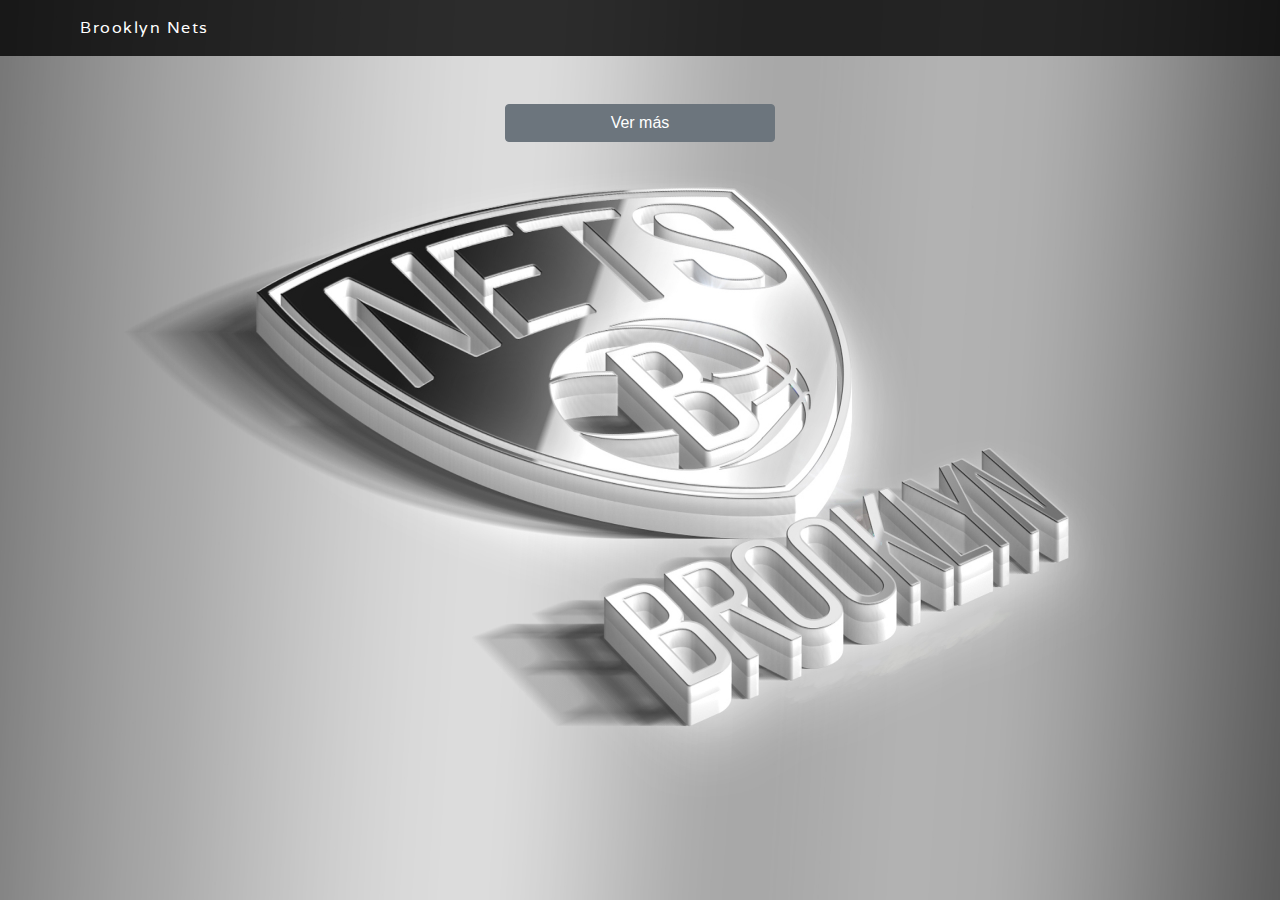
<file: index.html>
<!DOCTYPE html>
<html>
<head>
  <title>Brooklyn Nets</title>
  <meta charset="utf-8">
  
  <meta name="viewport" content="width=device-width, initial-scale=1, shrik-to-fit = no">
  <meta http-equiv="x-ua-compatible" content="ie-edge">

  <link rel="stylesheet" type="text/css" href="bootstrap.css">
  <link rel="stylesheet" type="text/css" href="./cssIndex.css">

  <link rel="stylesheet" href="https://use.fontawesome.com/releases/v5.15.1/css/all.css" integrity="sha384-vp86vTRFVJgpjF9jiIGPEEqYqlDwgyBgEF109VFjmqGmIY/Y4HV4d3Gp2irVfcrp" crossorigin="anonymous">
  
  <link href="https://fonts.googleapis.com/css2?family=Varela&display=swap" rel="stylesheet">
  <link href="https://fonts.googleapis.com/css2?family=Playfair+Display&display=swap" rel="stylesheet"> 

   <script src="https://maxcdn.bootstrapcdn.com/bootstrap/4.5.2/js/bootstrap.min.js"></script>

</head>

<body>

    <div class="barraNav ml-auto">

        <nav class="navbar navbar-expand">
            <div class="domenico">
                <ul class="navbar-nav ml-5">
                    <li class="nav-item">
                        <a class="nav-link text-white" href="#"><i class="fas fa-basketball-ball mr-2"></i>Brooklyn Nets</a>
                    </li>
                </ul>
            </div>
        </nav>

    </div>
<div class="container">
    <div class="rou">
        <div class="col-12 text-center mt-5">
         <a href="principal.html"><button class="btn btn-secondary w-25">Ver más</button></a>
        </div>
    </div>
</div>
</file>
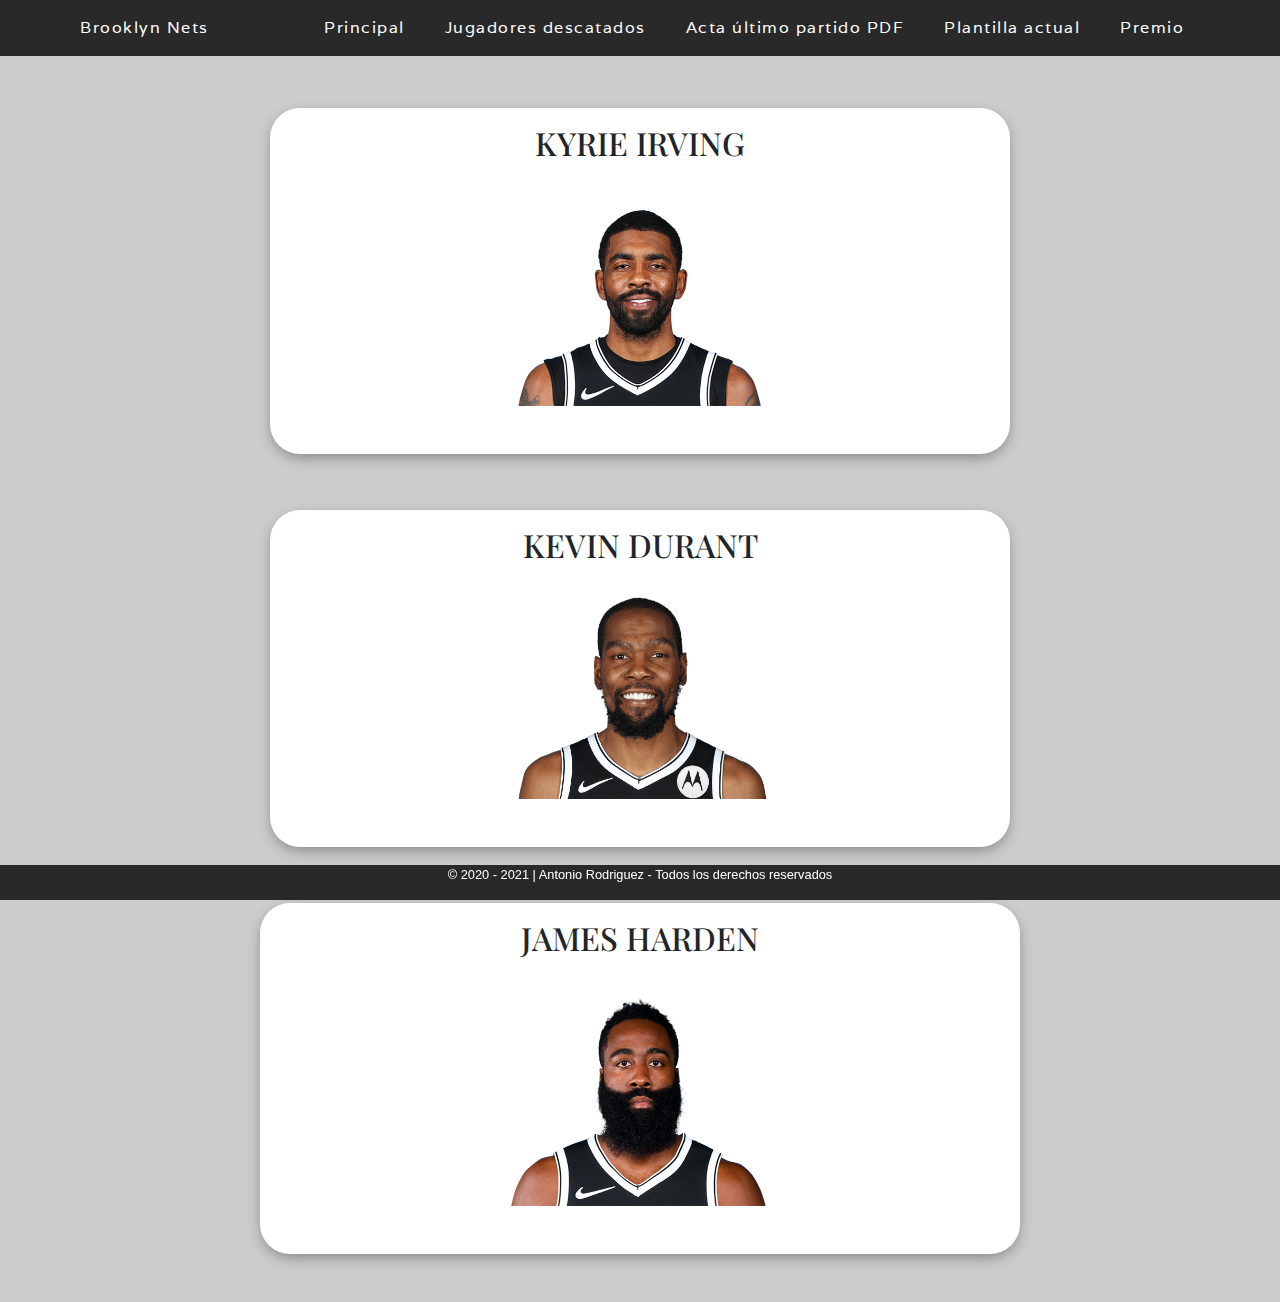
<file: jugadores.html>
<!DOCTYPE html>
<html>
<head>
  <title>Brooklyn Nets</title>
  <meta charset="utf-8">
  
  <meta name="viewport" content="width=device-width, initial-scale=1, shrik-to-fit = no">
  <meta http-equiv="x-ua-compatible" content="ie-edge">

  <link rel="stylesheet" type="text/css" href="bootstrap.css">
  <link rel="stylesheet" type="text/css" href="./cssJugadores.css">

  <link rel="stylesheet" href="https://use.fontawesome.com/releases/v5.15.1/css/all.css" integrity="sha384-vp86vTRFVJgpjF9jiIGPEEqYqlDwgyBgEF109VFjmqGmIY/Y4HV4d3Gp2irVfcrp" crossorigin="anonymous">
  
  <link href="https://fonts.googleapis.com/css2?family=Varela&display=swap" rel="stylesheet">
  <link href="https://fonts.googleapis.com/css2?family=Playfair+Display&display=swap" rel="stylesheet"> 

   <script src="https://maxcdn.bootstrapcdn.com/bootstrap/4.5.2/js/bootstrap.min.js"></script>

</head>

<body>

    <div class="barraNav ml-auto">

        <nav class="navbar navbar-expand">
            <div class="domenico">
                <ul class="navbar-nav ml-5">
                    <li class="nav-item">
                        <a class="nav-link text-white" href="index.html"><i class="fas fa-basketball-ball mr-2"></i>Brooklyn Nets</a>
                    </li>
                </ul>
            </div>

            <div class="ml-auto">
                <ul class="navbar-nav mr-5">
                    <li class="nav-item mr-4"><a class="nav-link text-white" href="principal.html">Principal </a></li>
                    <li class="nav-item mr-4"><a class="nav-link text-white" href="jugadores.html">Jugadores descatados </a></li>
                    <li class="nav-item mr-4"><a class="nav-link text-white" href="nets.pdf">Acta último partido PDF </a></li>
                    <li class="nav-item mr-4"><a class="nav-link text-white" href="plantilla.html">Plantilla actual </a></li>
                    <li class="nav-item mr-4"><a class="nav-link text-white" href="premio.html">Premio </a></li>
                </ul>
            </div>
        </nav>

    </div>

    <div class="container">
        <div class="row mx-auto     mt-5">
            <div class="col-8 mx-auto text-center mt-1 mb-1 primeraFoto">
                <div class=" mt-3 mb-5">
                    <h2>KYRIE IRVING</h2>
                   <a href="https://es.wikipedia.org/wiki/Kyrie_Irving" target="_blank"> <img class='mt-3' src="./IRVING.png" width="300" height="220"></a>
                </div>
            </div>
        </div>

        <div class="row mx-auto mt-5">
            <div class="col-8 mx-auto text-center mt-1 mb-1 segundaFoto">
                <div class=" mt-3 mb-5">
                    <h2>KEVIN DURANT</h2>
                   <a href="https://es.wikipedia.org/wiki/Kevin_Durant" target="_blank"> <img class='mt-3' src="./DURANT.png" width="275" height="210"></a>
                </div>
            </div>
        </div>

        <div class="row mt-5">
            <div class="col-8 mx-auto text-center mt-1 mb-5 ultimaFoto ">
                <div class=" mt-3 mb-5">
                    <h2>JAMES HARDEN</h2>
                   <a href="https://es.wikipedia.org/wiki/James_Harden" target="_blank"> <img class='mt-3' src="./HARDEN.png" width="300" height="225"></a>
                </div>
            </div>
        </div>

    </div>




    <div class="fixed-bottom text-white    footer1">
        <footer>
             <p>© 2020 - 2021 | Antonio Rodriguez - Todos los derechos reservados </p>
       </footer> 
   </div>
   
   <script src="./js-image-zoom.js"></script>
   <script type="text/javascript" src="zoom.js"></script>

   <script src="https://ajax.googleapis.com/ajax/libs/jquery/3.5.1/jquery.min.js"></script>
   <script src="https://cdnjs.cloudflare.com/ajax/libs/popper.js/1.16.0/umd/popper.min.js"></script>
   <script src="https://maxcdn.bootstrapcdn.com/bootstrap/4.5.2/js/bootstrap.min.js"></script>

</body>
</html>
</file>
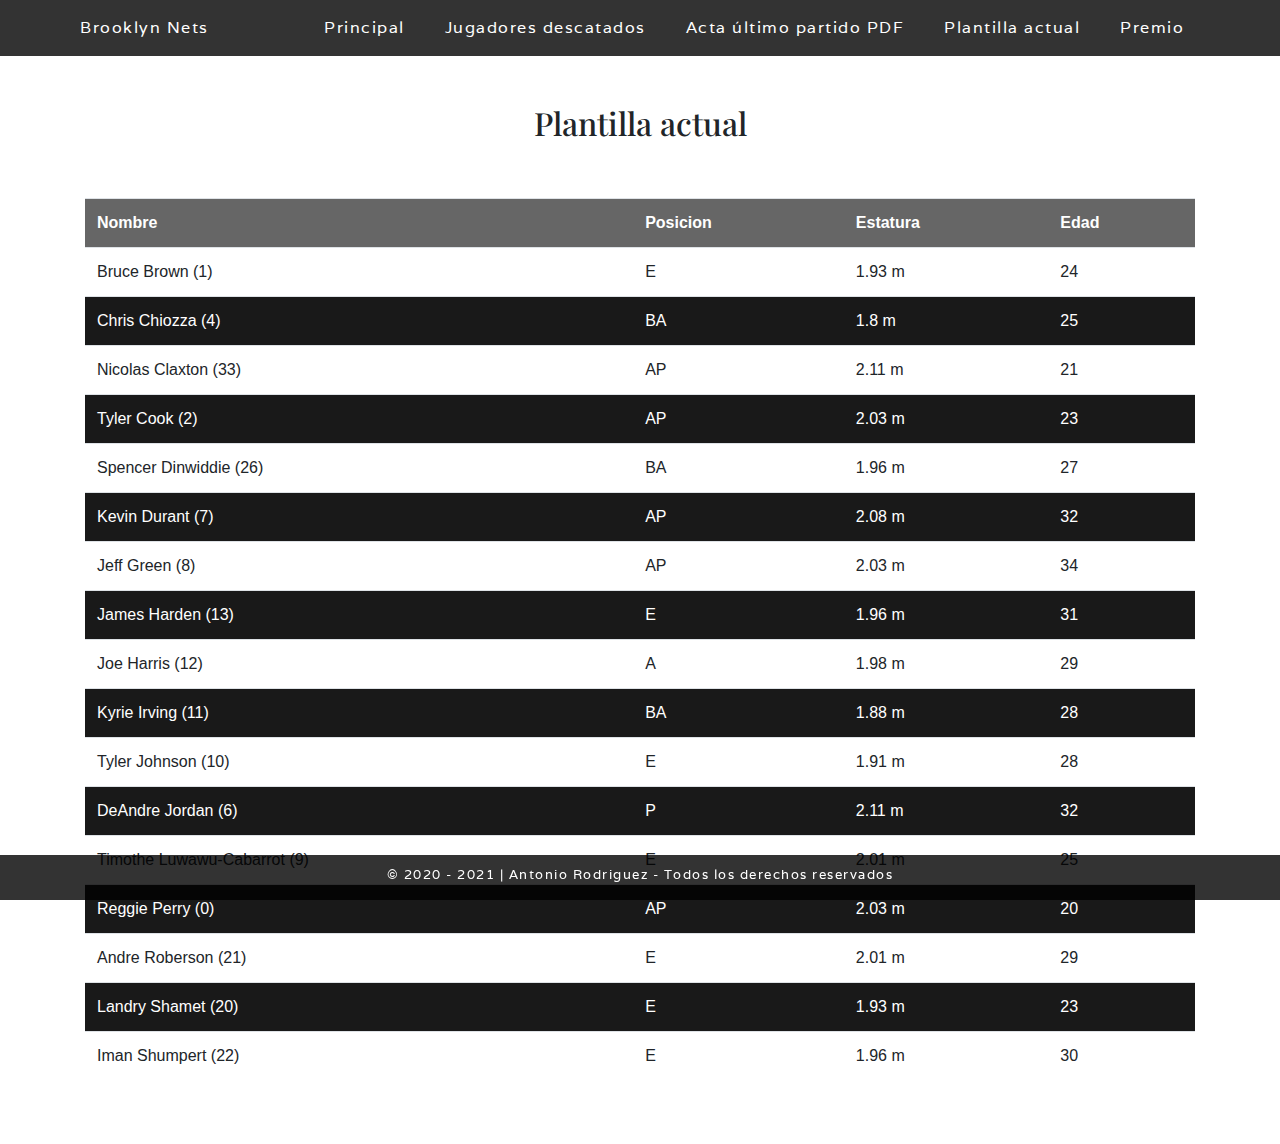
<file: plantilla.html>
<!DOCTYPE html>
<html>
<head>
  <title>Brooklyn Nets</title>
  <meta charset="utf-8">
  
  <meta name="viewport" content="width=device-width, initial-scale=1, shrik-to-fit = no">
  <meta http-equiv="x-ua-compatible" content="ie-edge">

  <link rel="stylesheet" type="text/css" href="bootstrap.css">
  <link rel="stylesheet" type="text/css" href="./cssPlantilla.css">

  <link rel="stylesheet" href="https://use.fontawesome.com/releases/v5.15.1/css/all.css" integrity="sha384-vp86vTRFVJgpjF9jiIGPEEqYqlDwgyBgEF109VFjmqGmIY/Y4HV4d3Gp2irVfcrp" crossorigin="anonymous">
  
  <link href="https://fonts.googleapis.com/css2?family=Varela&display=swap" rel="stylesheet">
  <link href="https://fonts.googleapis.com/css2?family=Playfair+Display&display=swap" rel="stylesheet"> 

   <script src="https://maxcdn.bootstrapcdn.com/bootstrap/4.5.2/js/bootstrap.min.js"></script>

</head>

<body>

  <div class="barraNav ml-auto">
    <nav class="navbar navbar-expand">
      <div class="domenico">
        <ul class="navbar-nav ml-5">
          <li class="nav-item">
            <a class="nav-link text-white" href="index.html"><i class="fas fa-basketball-ball mr-2"></i>Brooklyn Nets</a>
          </li>
        </ul>
      </div>

      <div class="ml-auto">
        <ul class="navbar-nav mr-5">
					<li class="nav-item mr-4"><a class="nav-link text-white" href="principal.html">Principal </a></li>
          <li class="nav-item mr-4"><a class="nav-link text-white" href="jugadores.html">Jugadores descatados </a></li>
          <li class="nav-item mr-4"><a class="nav-link text-white" href="nets.pdf">Acta último partido PDF </a></li>
          <li class="nav-item mr-4"><a class="nav-link text-white" href="plantilla.html">Plantilla actual </a></li>
          <li class="nav-item mr-4"><a class="nav-link text-white" href="premio.html">Premio </a></li>
        </ul>
      </div>
    </nav>
  </div>

  <div class="container">
			
			<div class="row">
        <div class="col-12 mt-5">
          <h2>Plantilla actual</h2>
        </div>  
				<div class="col-12 mt-5 mb-5">
          <table class="table">
            <tr id="cabecera" class="text-white">
              <th>Nombre</th>
              <th>Posicion</th>
              <th>Estatura</th>
              <th>Edad</th>
            </tr>
            <tr>
              <td>Bruce Brown (1)</td>
              <td>E</td>
              <td>1.93 m</td>
              <td>24</td>
            </tr>
            <tr id="impar" class="text-white">
              <td>Chris Chiozza (4)</td>
              <td>BA</td>
              <td>1.8 m</td>
              <td>25</td>
            </tr>
            <tr>
              <td>Nicolas Claxton (33)</td>
              <td>AP</td>
              <td>2.11 m</td>
              <td>21</td>
            </tr>
            <tr id="impar" class="text-white">
              <td>Tyler Cook (2)</td>
              <td>AP</td>
              <td>2.03 m</td>
              <td>23</td>
            </tr>
            <tr>
              <td>Spencer Dinwiddie (26)</td>
              <td>BA</td>
              <td>1.96 m</td>
              <td>27</td>
            </tr>
            <tr id="impar" class="text-white">
              <td>Kevin Durant (7)</td>
              <td>AP</td>
              <td>2.08 m</td>
              <td>32</td>
            </tr>
            <tr>
              <td>Jeff Green (8)</td>
              <td>AP</td>
              <td>2.03 m</td>
              <td>34</td>
            </tr>
            <tr id="impar" class="text-white">
              <td>James Harden (13)</td>
              <td>E</td>
              <td>1.96 m</td>
              <td>31</td>
            </tr>
            <tr>
              <td>Joe Harris (12)</td>
              <td>A</td>
              <td>1.98 m</td>
              <td>29</td>
            </tr>
            <tr id="impar" class="text-white">
              <td>Kyrie Irving (11)</td>
              <td>BA</td>
              <td>1.88 m</td>
              <td>28</td>
            </tr>
            <tr>
              <td>Tyler Johnson (10)</td>
              <td>E</td>
              <td>1.91 m</td>
              <td>28</td>
            </tr>
            <tr id="impar" class="text-white">
              <td>DeAndre Jordan (6)</td>
              <td>P</td>
              <td>2.11 m</td>
              <td>32</td>
            </tr>
            <tr>
              <td>Timothe Luwawu-Cabarrot (9)</td>
              <td>E</td>
              <td>2.01 m</td>
              <td>25</td>
            </tr>
            <tr id="impar" class="text-white">
              <td>Reggie Perry (0)</td>
              <td>AP</td>
              <td>2.03 m</td>
              <td>20</td>
            </tr>
            <tr>
              <td>Andre Roberson (21)</td>
              <td>E</td>
              <td>2.01 m</td>
              <td>29</td>
            </tr>
            <tr id="impar" class="text-white">
              <td>Landry Shamet (20)</td>
              <td>E</td>
              <td>1.93 m</td>
              <td>23</td>
            </tr>
            <tr>
              <td>Iman Shumpert (22)</td>
              <td>E</td>
              <td>1.96 m</td>
              <td>30</td>
            </tr>
          </table>
        </div>
      </div>
    </div>

    <div class="fixed-bottom text-white    footer1">
      <footer>
         <p>© 2020 - 2021 | Antonio Rodriguez - Todos los derechos reservados </p>
     </footer> 
   </div>

   <script src="https://ajax.googleapis.com/ajax/libs/jquery/3.5.1/jquery.min.js"></script>
   <script src="https://cdnjs.cloudflare.com/ajax/libs/popper.js/1.16.0/umd/popper.min.js"></script>
    <script src="https://maxcdn.bootstrapcdn.com/bootstrap/4.5.2/js/bootstrap.min.js"></script>
</body>
</html>
</file>
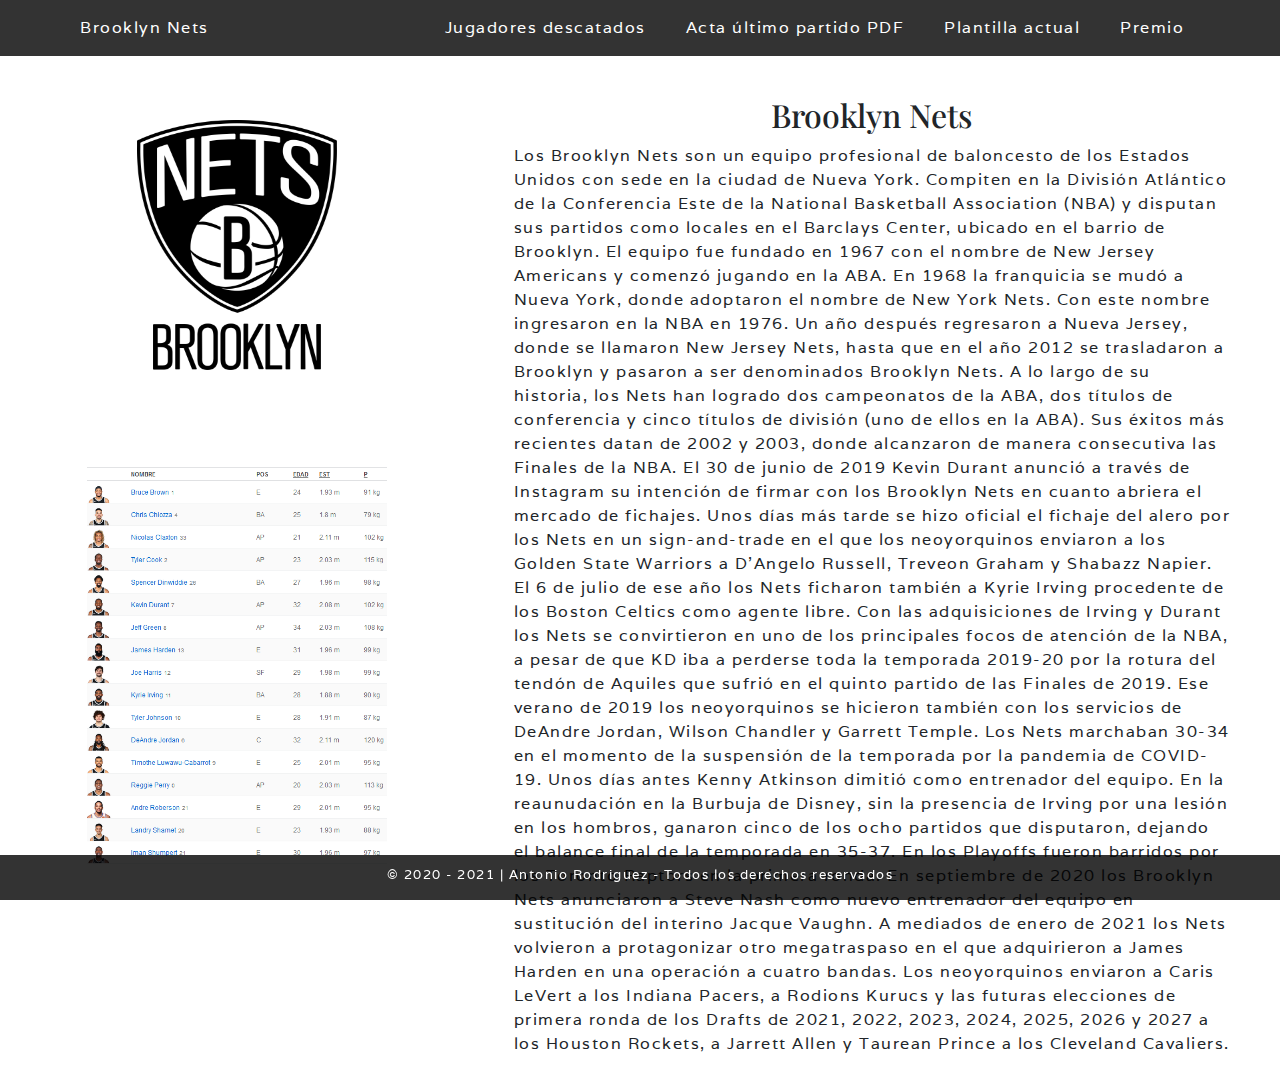
<file: principal.html>
<!DOCTYPE HTML>
<html>
	<head>
		<title>Brooklyn Nets</title>
		<meta charset="utf-8">
		
		<meta name="viewport" content="width=device-width, initial-scale=1, shrik-to-fit = no">
		<meta http-equiv="x-ua-compatible" content="ie-edge">

		<link rel="stylesheet" type="text/css" href="bootstrap.css">
		<link rel="stylesheet" type="text/css" href="./cssPrincipal.css">

		<link rel="stylesheet" href="https://use.fontawesome.com/releases/v5.15.1/css/all.css" integrity="sha384-vp86vTRFVJgpjF9jiIGPEEqYqlDwgyBgEF109VFjmqGmIY/Y4HV4d3Gp2irVfcrp" crossorigin="anonymous">
		
		<link href="https://fonts.googleapis.com/css2?family=Varela&display=swap" rel="stylesheet">
		<link href="https://fonts.googleapis.com/css2?family=Playfair+Display&display=swap" rel="stylesheet"> 

	 	<script src="https://maxcdn.bootstrapcdn.com/bootstrap/4.5.2/js/bootstrap.min.js"></script>

	 </head>

	 <body>

		<div class="barraNav ml-auto">
			<nav class="navbar navbar-expand">
				<div class="domenico">
					<ul class="navbar-nav ml-5">
						<li class="nav-item">
							<a class="nav-link text-white" href="index.html"><i class="fas fa-basketball-ball mr-2"></i>Brooklyn Nets</a>
						</li>
					</ul>
				</div>

				<div class="ml-auto">
					<ul class="navbar-nav mr-5">
						<li class="nav-item mr-4"><a class="nav-link text-white" href="jugadores.html">Jugadores descatados </a></li>
						<li class="nav-item mr-4"><a class="nav-link text-white" href="nets.pdf">Acta último partido PDF </a></li>
						<li class="nav-item mr-4"><a class="nav-link text-white" href="plantilla.html">Plantilla actual </a></li>
						<li class="nav-item mr-4"><a class="nav-link text-white" href="premio.html">Premio </a></li>
					</ul>
				</div>
			</nav>
		</div>

		<div class="container textoAplicacion">
			<div class="row">
				<div class="mt-3 mx-auto">
					
				</div>
			</div>
		</div>

		<div class="container-fluid">
			
			<div class="row">

				<div class="text-center col-4 mt-5 mr-5 ml-4">
					<img class='mb-5' src="./Escudo.png" width="200" height="250">

					<div class="mt-5" id="img-container">
						<img src="./plantilla.png"  width="300" height="400">
					</div>
				</div>

			
				<div class="col-7 mt-4">
					<h2>Brooklyn Nets</h2>

					<p>Los Brooklyn Nets son un equipo profesional de baloncesto de los Estados Unidos con sede en la ciudad de Nueva York. Compiten en la División Atlántico de la Conferencia Este de la National Basketball Association (NBA) y disputan sus partidos como locales en el Barclays Center, ubicado en el barrio de Brooklyn.

						El equipo fue fundado en 1967 con el nombre de New Jersey Americans y comenzó jugando en la ABA. En 1968 la franquicia se mudó a Nueva York, donde adoptaron el nombre de New York Nets. Con este nombre ingresaron en la NBA en 1976. Un año después regresaron a Nueva Jersey, donde se llamaron New Jersey Nets, hasta que en el año 2012 se trasladaron a Brooklyn y pasaron a ser denominados Brooklyn Nets.
						
						A lo largo de su historia, los Nets han logrado dos campeonatos de la ABA, dos títulos de conferencia y cinco títulos de división (uno de ellos en la ABA). Sus éxitos más recientes datan de 2002 y 2003, donde alcanzaron de manera consecutiva las Finales de la NBA.
						El 30 de junio de 2019 Kevin Durant anunció a través de Instagram su intención de firmar con los Brooklyn Nets en cuanto abriera el mercado de fichajes. Unos días más tarde se hizo oficial el fichaje del alero por los Nets en un sign-and-trade en el que los neoyorquinos enviaron a los Golden State Warriors a D'Angelo Russell, Treveon Graham y Shabazz Napier. El 6 de julio de ese año los Nets ficharon también a Kyrie Irving procedente de los Boston Celtics como agente libre.

						Con las adquisiciones de Irving y Durant los Nets se convirtieron en uno de los principales focos de atención de la NBA, a pesar de que KD iba a perderse toda la temporada 2019-20 por la rotura del tendón de Aquiles que sufrió en el quinto partido de las Finales de 2019. Ese verano de 2019 los neoyorquinos se hicieron también con los servicios de DeAndre Jordan, Wilson Chandler y Garrett Temple. Los Nets marchaban 30-34 en el momento de la suspensión de la temporada por la pandemia de COVID-19. Unos días antes Kenny Atkinson dimitió como entrenador del equipo. En la reaunudación en la Burbuja de Disney, sin la presencia de Irving por una lesión en los hombros, ganaron cinco de los ocho partidos que disputaron, dejando el balance final de la temporada en 35-37. En los Playoffs fueron barridos por los Toronto Raptors en la primera ronda.

						En septiembre de 2020 los Brooklyn Nets anunciaron a Steve Nash como nuevo entrenador del equipo en sustitución del interino Jacque Vaughn. A mediados de enero de 2021 los Nets volvieron a protagonizar otro megatraspaso en el que adquirieron a James Harden en una operación a cuatro bandas. Los neoyorquinos enviaron a Caris LeVert a los Indiana Pacers, a Rodions Kurucs y las futuras elecciones de primera ronda de los Drafts de 2021, 2022, 2023, 2024, 2025, 2026 y 2027 a los Houston Rockets, a Jarrett Allen y Taurean Prince a los Cleveland Cavaliers.</p>
						
				</div>

			</div>
		</div>

				

		<div class="fixed-bottom text-white    footer1">
			 <footer>
			  	<p>© 2020 - 2021 | Antonio Rodriguez - Todos los derechos reservados </p>
			</footer> 
		</div>
		
		<script src="./js-image-zoom.js"></script>
		<script type="text/javascript" src="zoom.js"></script>

		<script src="https://ajax.googleapis.com/ajax/libs/jquery/3.5.1/jquery.min.js"></script>
	    <script src="https://cdnjs.cloudflare.com/ajax/libs/popper.js/1.16.0/umd/popper.min.js"></script>
	 	<script src="https://maxcdn.bootstrapcdn.com/bootstrap/4.5.2/js/bootstrap.min.js"></script>
	</body>
</html>
</file>
<file: cssIndex.css>
body{
background-image: url('fondoNets.jpg');
background-repeat: no-repeat;
background-attachment: fixed;
background-size: 100% 100%;
}

/*BARRA DE NAVEGACION*/

.barraNav{
	background-color: rgba(0,0,0,0.8);
}
li {
	font-family: 'Varela', sans-serif;
	letter-spacing: 1.5px;
}
</file>
<file: cssJugadores.css>
/*BARRA DE NAVEGACION*/

.barraNav{
	background-color: rgba(0,0,0,0.8);
}

/*PIE DE PÁGINA*/

.footer1{
	background-color: rgba(0,0,0,0.8);
	text-align: center;
}

/*ESTILO ETIQUETAS*/

h2 {
	text-align: center;
	font-family: 'Playfair Display', serif;
}

li {
	font-family: 'Varela', sans-serif;
	letter-spacing: 1.5px;
}

footer{
	font-size: 80%;
}

/*DIVS FOTOS*/
.ultimaFoto{
    margin-bottom: 200px;
}


.primeraFoto, .segundaFoto, .ultimaFoto {
    box-shadow: 0 5px 15px -3px rgba(0,0,0,0.4);
    background-color: white;
    border-radius: 30px;
}


body{
    background-repeat: no-repeat;
    background-size: 100% 100%;
    background-attachment: fixed;
    width: 100%;
    height: 100%;
    block-size: auto;
    background-color:  rgba(0,0,0,0.2); 
}
</file>
<file: cssPlantilla.css>
#impar{
    background-color: rgba(0, 0, 0, 0.9);
}

#cabecera{
    background-color: rgba(0, 0, 0, 0.6);
}

/*BARRA DE NAVEGACION*/

.barraNav{
	background-color: rgba(0,0,0,0.8);
}

/*PIE DE PÁGINA*/

.footer1{
	background-color: rgba(0,0,0,0.8);
	text-align: center;
}

/*ESTILO ETIQUETAS*/

h2 {
	text-align: center;
	font-family: 'Playfair Display', serif;
}

p {
	margin-top: 10px;
	letter-spacing: 1.5px;
	font-family: 'Varela', sans-serif;
}

li {
	font-family: 'Varela', sans-serif;
	letter-spacing: 1.5px;
}

footer{
	font-size: 80%;
}
</file>
<file: cssPrincipal.css>
body{
	overflow: hidden;
}

/*BARRA DE NAVEGACION*/

.barraNav{
	background-color: rgba(0,0,0,0.8);
}

/*PIE DE PÁGINA*/

.footer1{
	background-color: rgba(0,0,0,0.8);
	text-align: center;
}

/*ESTILO ETIQUETAS*/

h2 {
	text-align: center;
	font-family: 'Playfair Display', serif;
}

p {
	margin-top: 10px;
	letter-spacing: 1.5px;
	font-family: 'Varela', sans-serif;
}

li {
	font-family: 'Varela', sans-serif;
	letter-spacing: 1.5px;
}

footer{
	font-size: 80%;
}
</file>
